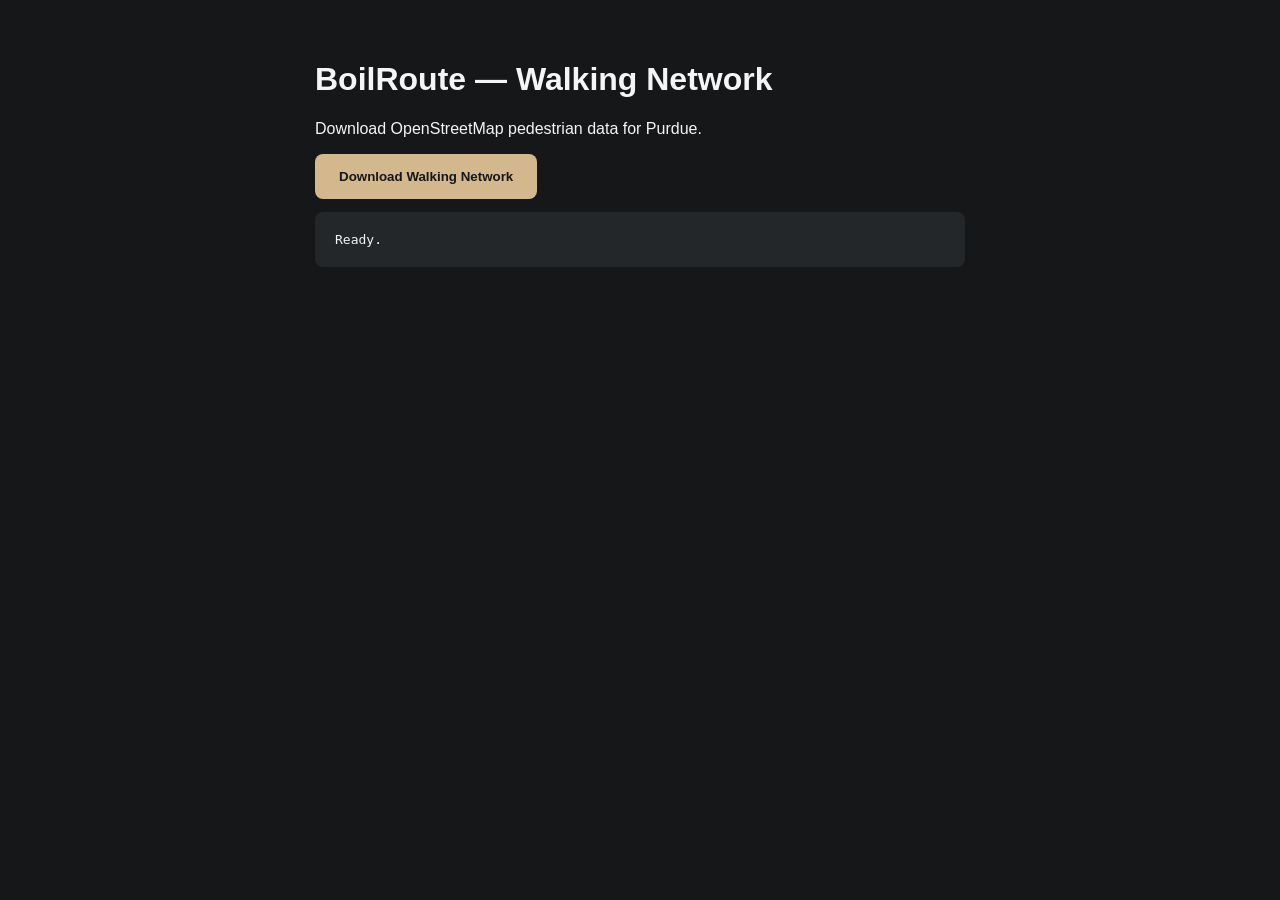
<file: download-network.html>
<!DOCTYPE html>
<html lang="en">
<head>
  <meta charset="UTF-8">
  <meta name="viewport" content="width=device-width, initial-scale=1">
  <title>BoilRoute Network Downloader</title>
  <style>
    body {
      font-family: Arial, sans-serif;
      background: #151719;
      color: #f5f5f5;
      padding: 40px;
      max-width: 650px;
      margin: auto;
    }
    button {
      background: #d2b88c;
      color: #151719;
      padding: 15px 24px;
      border: none;
      border-radius: 8px;
      font-weight: bold;
      cursor: pointer;
    }
    button:disabled { opacity: 0.5; }
    pre {
      background: #24272a;
      padding: 20px;
      border-radius: 8px;
      white-space: pre-wrap;
      overflow-wrap: anywhere;
    }
  </style>
</head>
<body>
  <h1>BoilRoute — Walking Network</h1>
  <p>Download OpenStreetMap pedestrian data for Purdue.</p>

  <button id="download">Download Walking Network</button>
  <pre id="status">Ready.</pre>

  <script>
    const button = document.getElementById("download");
    const status = document.getElementById("status");

    // Study area around Purdue's central campus.
    // Format: south, west, north, east
    const bbox = "40.418,-86.933,40.437,-86.901";

    const query = `
      [out:json][timeout:90];
      (
        way["highway"~"^(footway|path|pedestrian|steps|living_street|residential|service|unclassified|tertiary|secondary|primary)$"](${bbox});
      );
      out geom;
    `;

    const servers = [
      "https://overpass.kumi.systems/api/interpreter",
      "https://overpass.private.coffee/api/interpreter",
      "https://overpass.nchc.org.tw/api/interpreter",
      "https://overpass-api.de/api/interpreter"
    ];

    async function getData() {
      let lastError;

      for (const server of servers) {
        try {
          status.textContent =
            "Requesting OpenStreetMap data...\n" + server;

          const controller = new AbortController();
          const timer = setTimeout(
            () => controller.abort(), 35000
          );

          let response;
          try {
            response = await fetch(server, {
              method: "POST",
              body: new URLSearchParams({ data: query }),
              signal: controller.signal
            });
          } finally {
            clearTimeout(timer);
          }

          if (!response.ok) {
            throw new Error("HTTP " + response.status);
          }

          const data = await response.json();

          if (!Array.isArray(data.elements)) {
            throw new Error("Invalid Overpass response");
          }

          if (!data.elements.length) {
            throw new Error("No OSM ways returned");
          }

          return data;
        } catch (error) {
          lastError = error;
          console.warn(server, error);
        }
      }

      throw new Error(
        "All servers failed: " + (lastError?.message || "Unknown")
      );
    }

    button.addEventListener("click", async () => {
      button.disabled = true;

      try {
        const data = await getData();

        const features = data.elements
          .filter(element =>
            element.type === "way" &&
            Array.isArray(element.geometry) &&
            element.geometry.length >= 2
          )
          .map(element => ({
            type: "Feature",
            id: "way/" + element.id,
            properties: {
              osm_id: element.id,
              osm_nodes: element.nodes || [],
              ...element.tags
            },
            geometry: {
              type: "LineString",
              coordinates: element.geometry.map(
                point => [point.lon, point.lat]
              )
            }
          }));

        const geojson = {
          type: "FeatureCollection",
          metadata: {
            source: "OpenStreetMap / Overpass API",
            downloadedAt: new Date().toISOString(),
            bbox: bbox,
            note: "Unverified OSM walking network candidate data"
          },
          features: features
        };

        const stairs = features.filter(
          f => f.properties.highway === "steps"
        ).length;

        const footways = features.filter(
          f => ["footway", "path", "pedestrian"]
            .includes(f.properties.highway)
        ).length;

        status.textContent =
          "SUCCESS!\n\n" +
          "Total ways: " + features.length + "\n" +
          "Footways/paths: " + footways + "\n" +
          "Stairways: " + stairs + "\n\n" +
          "Downloading walking-network.geojson...";

        const blob = new Blob(
          [JSON.stringify(geojson)],
          { type: "application/geo+json" }
        );

        const url = URL.createObjectURL(blob);
        const link = document.createElement("a");
        link.href = url;
        link.download = "walking-network.geojson";
        document.body.appendChild(link);
        link.click();
        link.remove();

        setTimeout(() => URL.revokeObjectURL(url), 10000);

      } catch (error) {
        status.textContent =
          "ERROR: " + error.message +
          "\nTry again later.";
      } finally {
        button.disabled = false;
      }
    });
  </script>
</body>
</html>
</file>
